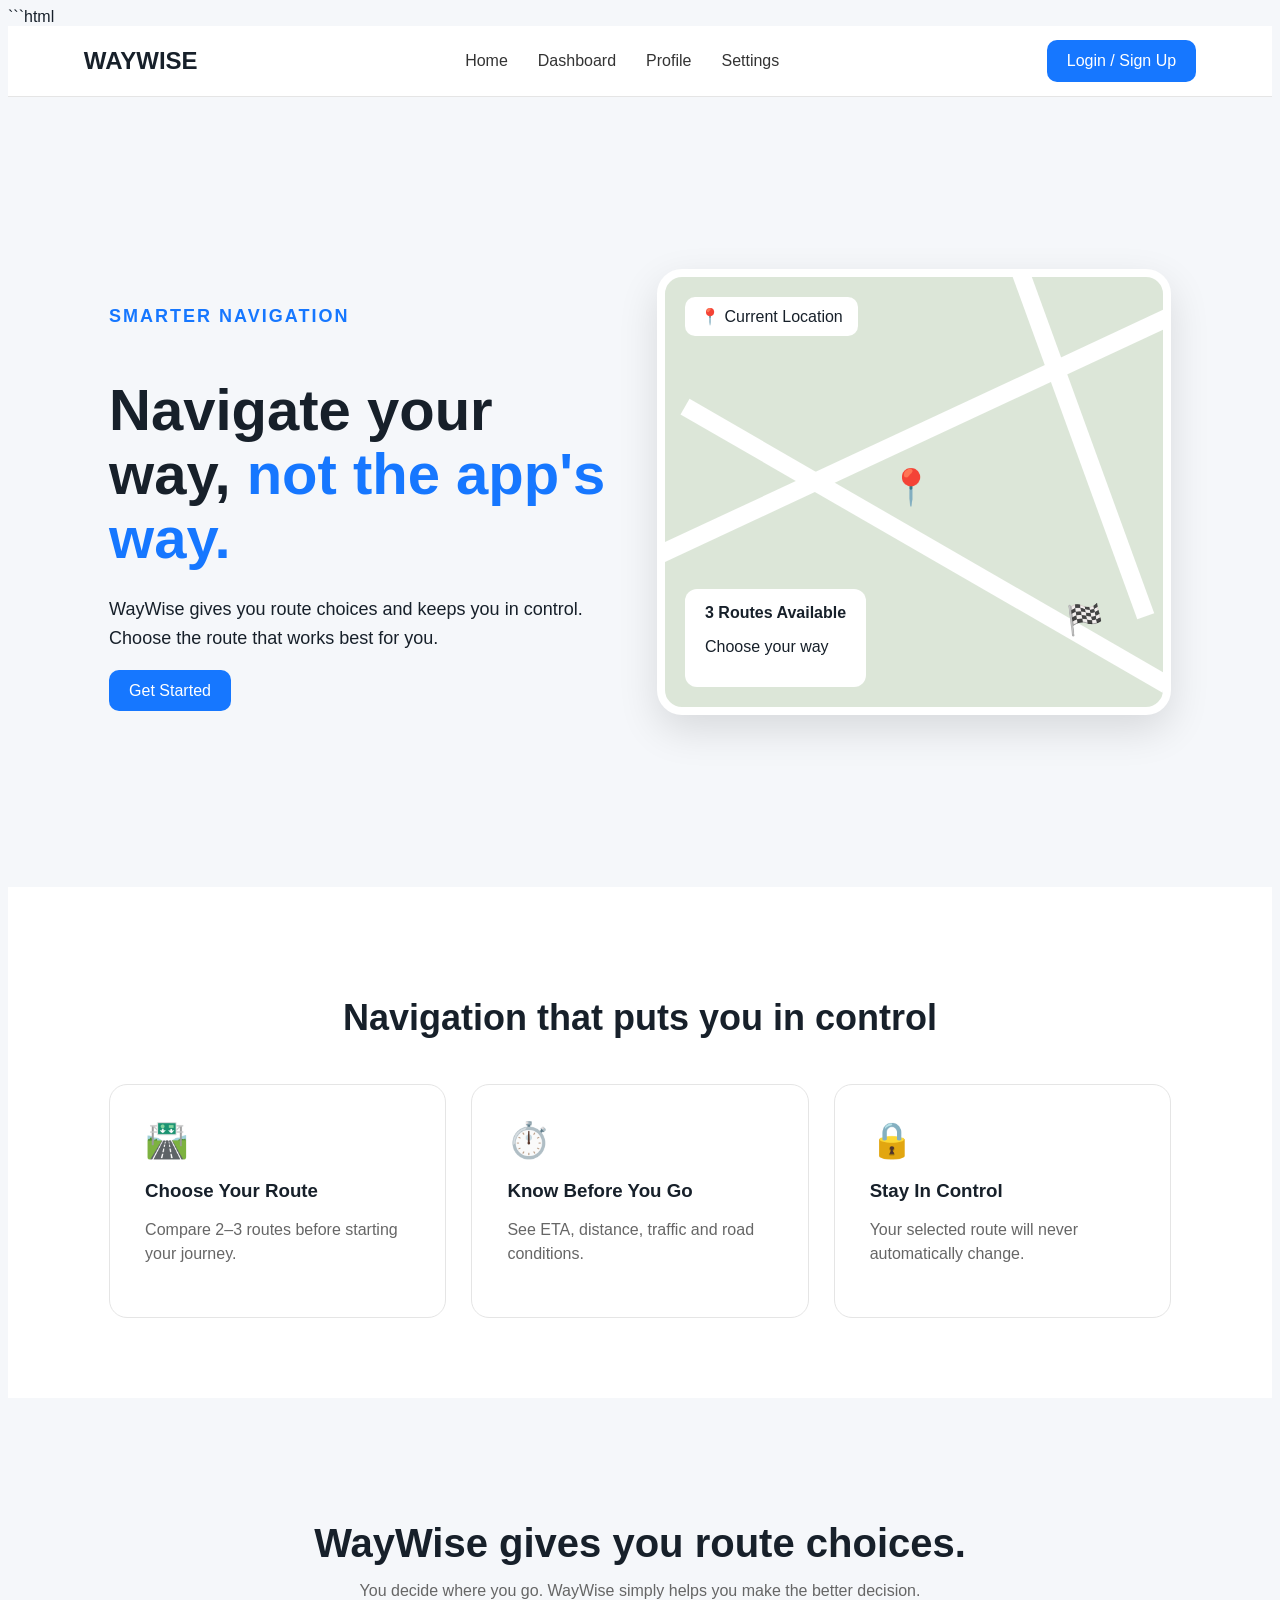
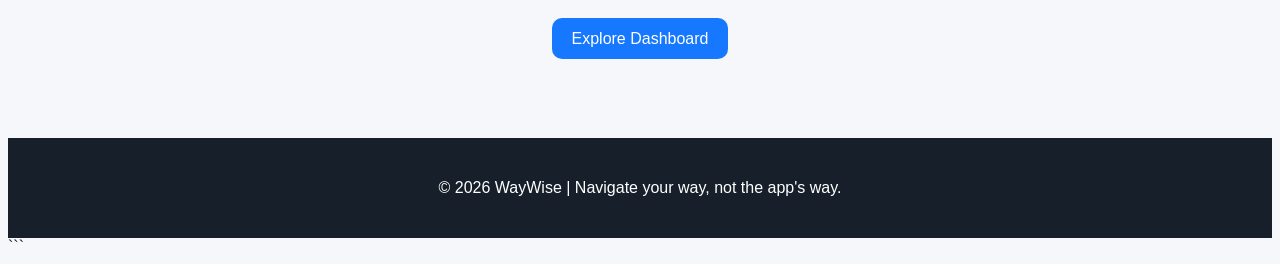
<file: index.html>
```html
<!DOCTYPE html>
<html>
<head>
    <title>WayWise - Home</title>

    <!-- Connect CSS file -->
    <link rel="stylesheet" href="style.css">
</head>

<body>

    <!-- Navigation Bar -->
    <nav>
        <div class="logo">WAYWISE</div>

        <div class="nav-links">
            <a href="index.html">Home</a>
            <a href="dashboard.html">Dashboard</a>
            <a href="profile.html">Profile</a>
            <a href="settings.html">Settings</a>
        </div>

        <a href="login.html" class="login-button">Login / Sign Up</a>
    </nav>


    <!-- Hero Section -->
    <section class="hero">

        <div class="hero-text">

            <p class="small-heading">SMARTER NAVIGATION</p>

            <h1>
                Navigate your way,
                <span>not the app's way.</span>
            </h1>

            <p>
                WayWise gives you route choices and keeps you in control.
                Choose the route that works best for you.
            </p>

            <a href="dashboard.html" class="main-button">
                Get Started
            </a>

        </div>


        <!-- Map Preview -->
        <div class="map-preview">

            <div class="map-label">📍 Current Location</div>

            <div class="road road-one"></div>
            <div class="road road-two"></div>
            <div class="road road-three"></div>

            <div class="location-marker">📍</div>

            <div class="destination-marker">🏁</div>

            <div class="map-card">
                <strong>3 Routes Available</strong>
                <p>Choose your way</p>
            </div>

        </div>

    </section>


    <!-- Benefits -->
    <section class="benefits">

        <h2>Navigation that puts you in control</h2>

        <div class="benefit-container">

            <div class="benefit-card">
                <div class="icon">🛣️</div>
                <h3>Choose Your Route</h3>
                <p>
                    Compare 2–3 routes before starting your journey.
                </p>
            </div>

            <div class="benefit-card">
                <div class="icon">⏱️</div>
                <h3>Know Before You Go</h3>
                <p>
                    See ETA, distance, traffic and road conditions.
                </p>
            </div>

            <div class="benefit-card">
                <div class="icon">🔒</div>
                <h3>Stay In Control</h3>
                <p>
                    Your selected route will never automatically change.
                </p>
            </div>

        </div>

    </section>


    <!-- Core Message -->
    <section class="message">

        <h2>WayWise gives you route choices.</h2>

        <p>
            You decide where you go.
            WayWise simply helps you make the better decision.
        </p>

        <a href="dashboard.html" class="main-button">
            Explore Dashboard
        </a>

    </section>


    <!-- Footer -->
    <footer>
        <p>© 2026 WayWise | Navigate your way, not the app's way.</p>
    </footer>

    <script src="script.js"></script>
    
</body>
</html>
```
</file>
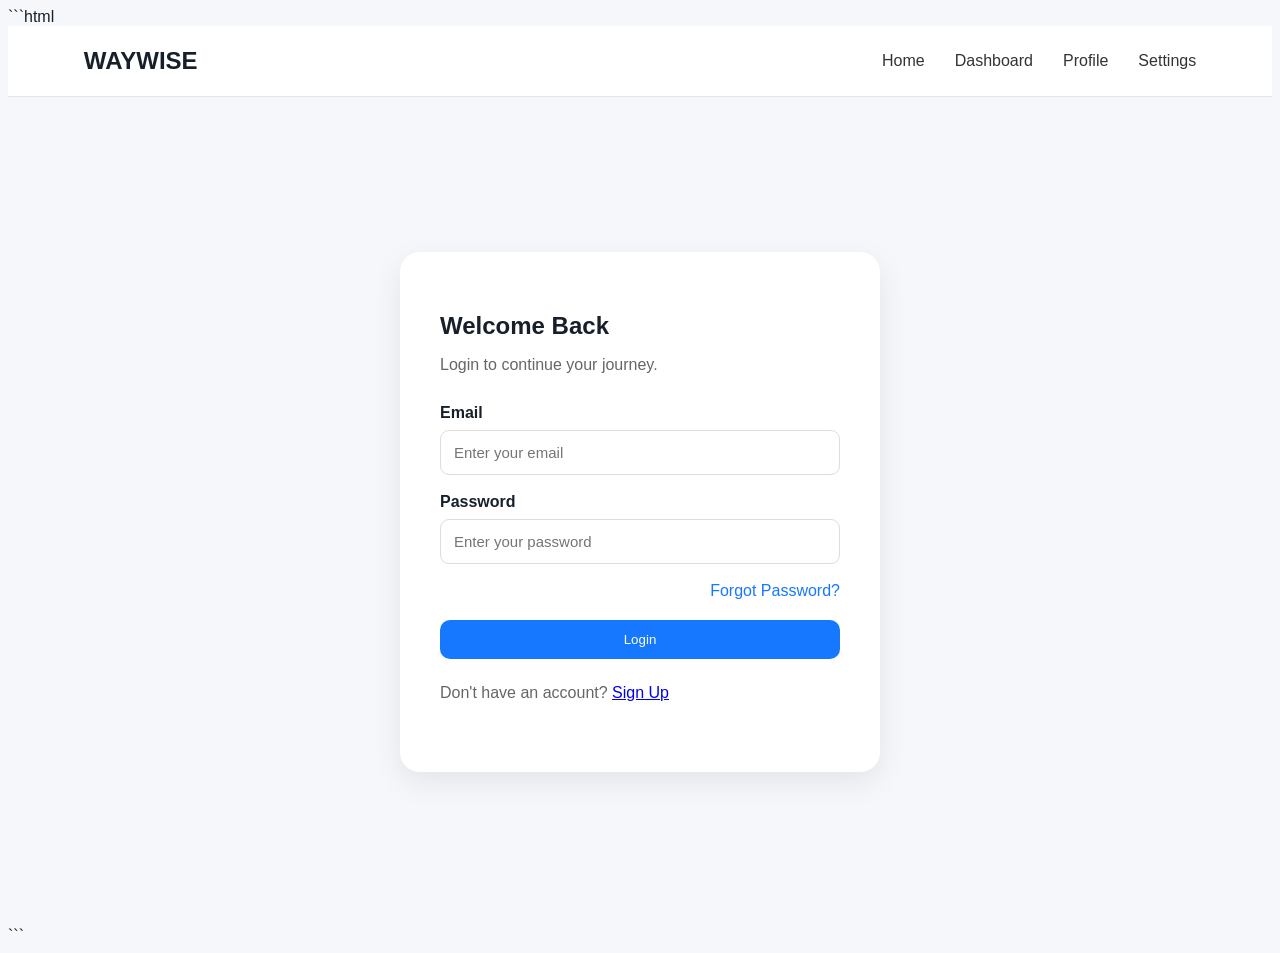
<file: login.html>
```html
<!DOCTYPE html>
<html>
<head>
    <title>WayWise - Login</title>
    <link rel="stylesheet" href="style.css">
</head>

<body>

    <nav>
        <div class="logo">WAYWISE</div>

        <div class="nav-links">
            <a href="index.html">Home</a>
            <a href="dashboard.html">Dashboard</a>
            <a href="profile.html">Profile</a>
            <a href="settings.html">Settings</a>
        </div>
    </nav>


    <section class="auth-section">

        <div class="auth-box">

            <h1>Welcome Back</h1>

            <p>Login to continue your journey.</p>

            <form>

                <label>Email</label>
                <input type="email" placeholder="Enter your email">

                <label>Password</label>
                <input type="password" placeholder="Enter your password">

                <a href="#" class="forgot">Forgot Password?</a>

                <button type="submit" class="main-button">
                    Login
                </button>

            </form>

            <p class="signup-text">
                Don't have an account?
                <a href="#">Sign Up</a>
            </p>

        </div>

    </section>

    <script src="script.js"></script>

</body>
</html>
```
</file>
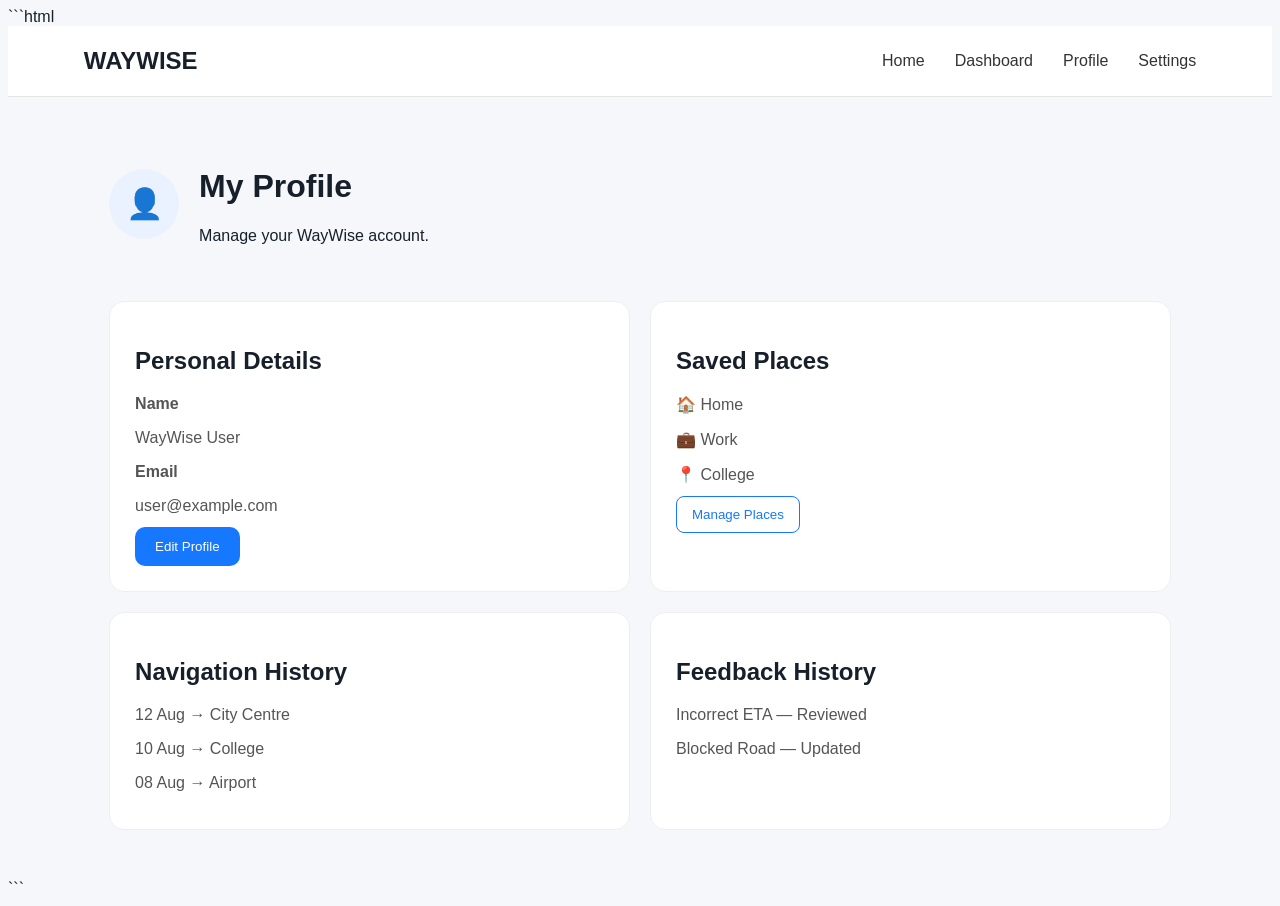
<file: profile.html>
```html
<!DOCTYPE html>
<html>
<head>
    <title>WayWise - Profile</title>
    <link rel="stylesheet" href="style.css">
</head>

<body>

    <nav>
        <div class="logo">WAYWISE</div>

        <div class="nav-links">
            <a href="index.html">Home</a>
            <a href="dashboard.html">Dashboard</a>
            <a href="profile.html">Profile</a>
            <a href="settings.html">Settings</a>
        </div>
    </nav>


    <main class="page">

        <div class="profile-header">

            <div class="avatar">👤</div>

            <div>
                <h1>My Profile</h1>
                <p>Manage your WayWise account.</p>
            </div>

        </div>


        <div class="profile-grid">

            <div class="profile-card">

                <h2>Personal Details</h2>

                <p><strong>Name</strong></p>
                <p>WayWise User</p>

                <p><strong>Email</strong></p>
                <p>user@example.com</p>

                <button class="main-button">
                    Edit Profile
                </button>

            </div>


            <div class="profile-card">

                <h2>Saved Places</h2>

                <p>🏠 Home</p>
                <p>💼 Work</p>
                <p>📍 College</p>

                <button class="outline-button">
                    Manage Places
                </button>

            </div>


            <div class="profile-card">

                <h2>Navigation History</h2>

                <p>12 Aug → City Centre</p>
                <p>10 Aug → College</p>
                <p>08 Aug → Airport</p>

            </div>


            <div class="profile-card">

                <h2>Feedback History</h2>

                <p>Incorrect ETA — Reviewed</p>
                <p>Blocked Road — Updated</p>

            </div>

        </div>

    </main>

    <script src="script.js"></script>
    
</body>
</html>
```
</file>
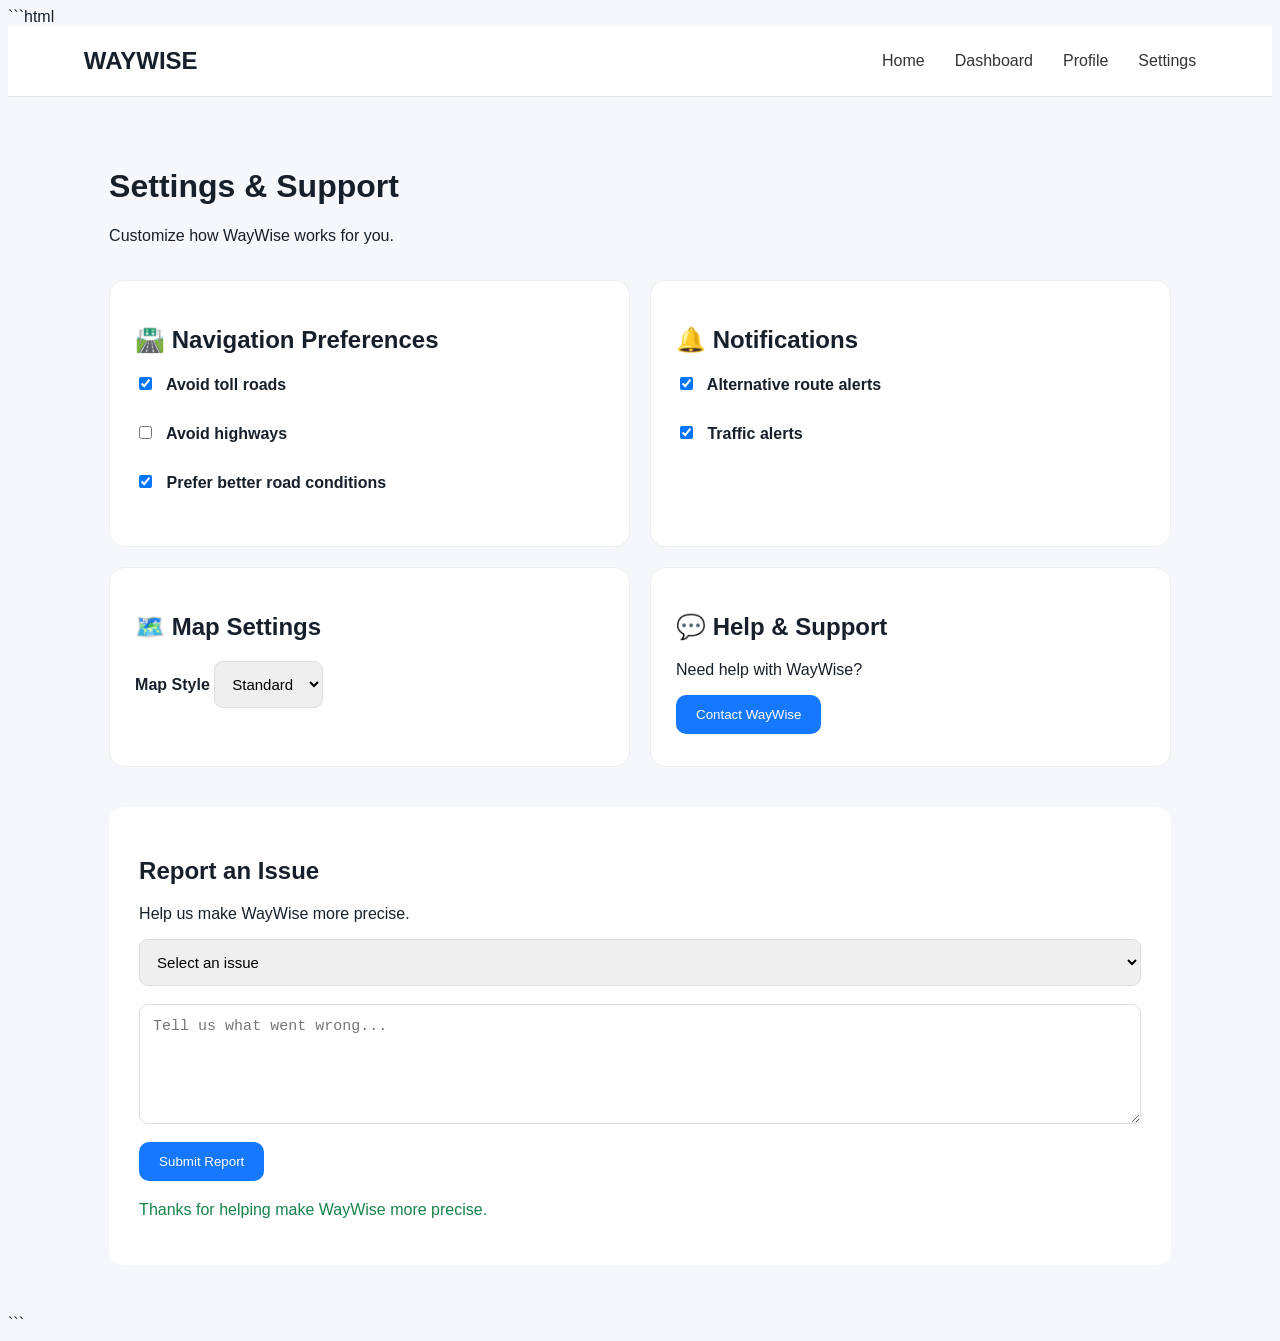
<file: settings.html>
```html
<!DOCTYPE html>
<html>
<head>
    <title>WayWise - Settings</title>
    <link rel="stylesheet" href="style.css">
</head>

<body>

    <nav>
        <div class="logo">WAYWISE</div>

        <div class="nav-links">
            <a href="index.html">Home</a>
            <a href="dashboard.html">Dashboard</a>
            <a href="profile.html">Profile</a>
            <a href="settings.html">Settings</a>
        </div>
    </nav>


    <main class="page">

        <h1>Settings & Support</h1>

        <p>Customize how WayWise works for you.</p>


        <div class="settings-container">

            <div class="setting-card">

                <h2>🛣️ Navigation Preferences</h2>

                <label>
                    <input type="checkbox" checked>
                    Avoid toll roads
                </label>

                <label>
                    <input type="checkbox">
                    Avoid highways
                </label>

                <label>
                    <input type="checkbox" checked>
                    Prefer better road conditions
                </label>

            </div>


            <div class="setting-card">

                <h2>🔔 Notifications</h2>

                <label>
                    <input type="checkbox" checked>
                    Alternative route alerts
                </label>

                <label>
                    <input type="checkbox" checked>
                    Traffic alerts
                </label>

            </div>


            <div class="setting-card">

                <h2>🗺️ Map Settings</h2>

                <label>
                    Map Style
                    <select>
                        <option>Standard</option>
                        <option>Satellite</option>
                        <option>Dark</option>
                    </select>
                </label>

            </div>


            <div class="setting-card">

                <h2>💬 Help & Support</h2>

                <p>Need help with WayWise?</p>

                <button class="main-button">
                    Contact WayWise
                </button>

            </div>

        </div>


        <!-- Feedback -->
        <section class="feedback">

            <h2>Report an Issue</h2>

            <p>
                Help us make WayWise more precise.
            </p>

            <select>
                <option>Select an issue</option>
                <option>Incorrect Route</option>
                <option>Traffic Information</option>
                <option>Blocked / Changed Road</option>
                <option>Incorrect Location</option>
                <option>Inaccurate ETA</option>
            </select>

            <textarea
                placeholder="Tell us what went wrong..."
            ></textarea>

            <button class="main-button">
                Submit Report
            </button>

            <p class="thanks">
                Thanks for helping make WayWise more precise.
            </p>

        </section>

    </main>

    <script src="script.js"></script>

</body>
</html>
```
</file>
<file: style.css>
```css
/* =========================
   BASIC SETTINGS
========================= */

* {
    box-sizing: border-box;
    margin: 0;
    padding: 0;
}

body {
    font-family: Arial, sans-serif;
    background: #f5f7fa;
    color: #17202a;
}


/* =========================
   NAVIGATION BAR
========================= */

nav {
    height: 70px;
    background: white;

    display: flex;
    align-items: center;
    justify-content: space-between;

    padding: 0 6%;

    border-bottom: 1px solid #e5e5e5;
}

.logo {
    font-size: 24px;
    font-weight: bold;
}

.nav-links {
    display: flex;
    gap: 30px;
}

.nav-links a {
    text-decoration: none;
    color: #333;
    font-weight: 500;
}

.nav-links a:hover {
    color: #1677ff;
}

.login-button,
.main-button {
    background: #1677ff;
    color: white;

    padding: 12px 20px;

    border-radius: 10px;

    text-decoration: none;

    border: none;

    cursor: pointer;
}

.login-button:hover,
.main-button:hover {
    background: #0d5dcc;
}


/* =========================
   HOME HERO
========================= */

.hero {
    min-height: 650px;

    display: flex;
    align-items: center;
    justify-content: space-between;

    gap: 50px;

    padding: 70px 8%;
}

.hero-text {
    width: 50%;
}

.small-heading {
    color: #1677ff;
    font-weight: bold;
    letter-spacing: 2px;
    margin-bottom: 15px;
}

.hero h1 {
    font-size: 58px;
    line-height: 1.1;
    margin-bottom: 25px;
}

.hero h1 span {
    color: #1677ff;
}

.hero-text p {
    font-size: 18px;
    line-height: 1.6;
    margin-bottom: 30px;
}


/* =========================
   MAP PREVIEW
========================= */

.map-preview {
    width: 50%;
    height: 430px;

    background: #dce6d8;

    border-radius: 25px;

    position: relative;

    overflow: hidden;

    border: 8px solid white;

    box-shadow: 0 15px 40px rgba(0,0,0,0.12);
}

.road {
    position: absolute;

    background: white;

    height: 18px;

    transform: rotate(-25deg);

    width: 120%;
}

.road-one {
    top: 150px;
    left: -50px;
}

.road-two {
    top: 270px;
    left: -20px;

    transform: rotate(30deg);
}

.road-three {
    top: 50px;
    left: 80px;

    transform: rotate(70deg);
}

.location-marker {
    position: absolute;

    top: 190px;
    left: 45%;

    font-size: 35px;
}

.destination-marker {
    position: absolute;

    right: 60px;
    bottom: 70px;

    font-size: 30px;
}

.map-label {
    position: absolute;

    top: 20px;
    left: 20px;

    background: white;

    padding: 10px 15px;

    border-radius: 10px;

    z-index: 2;
}

.map-card {
    position: absolute;

    bottom: 20px;
    left: 20px;

    background: white;

    padding: 15px 20px;

    border-radius: 12px;

    z-index: 2;
}


/* =========================
   BENEFITS
========================= */

.benefits {
    background: white;

    padding: 80px 8%;

    text-align: center;
}

.benefits h2 {
    font-size: 36px;
    margin-bottom: 45px;
}

.benefit-container {
    display: flex;
    gap: 25px;
}

.benefit-card {
    flex: 1;

    padding: 35px;

    border: 1px solid #e5e5e5;

    border-radius: 18px;

    text-align: left;
}

.icon {
    font-size: 35px;
    margin-bottom: 15px;
}

.benefit-card h3 {
    margin-bottom: 10px;
}

.benefit-card p {
    color: #666;
    line-height: 1.5;
}


/* =========================
   MESSAGE
========================= */

.message {
    text-align: center;

    padding: 90px 20px;
}

.message h2 {
    font-size: 40px;
    margin-bottom: 15px;
}

.message p {
    margin-bottom: 30px;
    color: #666;
}


/* =========================
   LOGIN
========================= */

.auth-section {
    min-height: calc(100vh - 70px);

    display: flex;

    justify-content: center;
    align-items: center;
}

.auth-box {
    background: white;

    width: 400px;

    padding: 40px;

    border-radius: 20px;

    box-shadow: 0 10px 30px rgba(0,0,0,0.08);
}

.auth-box h1 {
    margin-bottom: 10px;
}

.auth-box > p {
    color: #666;
    margin-bottom: 30px;
}

form {
    display: flex;
    flex-direction: column;
}

label {
    margin-bottom: 8px;
    font-weight: bold;
}

input,
select,
textarea {
    padding: 13px;

    border: 1px solid #ddd;

    border-radius: 9px;

    margin-bottom: 18px;

    font-size: 15px;
}

form .main-button {
    margin-top: 10px;
}

.forgot {
    text-align: right;

    margin-bottom: 10px;

    color: #1677ff;

    text-decoration: none;
}

.signup-text {
    margin-top: 25px;
}


/* =========================
   DASHBOARD
========================= */

.dashboard {
    display: flex;

    height: calc(100vh - 70px);
}


/* LEFT PANEL */

.side-panel {
    width: 360px;

    background: white;

    padding: 25px;

    overflow-y: auto;
}

.side-panel h2 {
    margin-bottom: 20px;
}

.side-panel input {
    width: 100%;
}

.current-location {
    padding: 15px;

    background: #f1f6ff;

    border-radius: 10px;

    margin-bottom: 25px;
}

.current-location small {
    display: block;

    color: #777;

    margin-top: 5px;
}

.side-panel h3 {
    margin: 20px 0 12px;
}

.place {
    padding: 12px;

    border-bottom: 1px solid #eee;
}


/* ROUTES */

.route-card {
    display: flex;

    justify-content: space-between;

    padding: 18px;

    border: 1px solid #ddd;

    border-radius: 12px;

    margin-bottom: 10px;

    cursor: pointer;
}

.route-card:hover {
    border-color: #1677ff;
}

.route-card.selected {
    border: 2px solid #1677ff;

    background: #f1f6ff;
}

.route-card p {
    color: #777;

    margin-top: 5px;
}


/* MAP */

.dashboard-map {
    flex: 1;

    background: #dce6d8;

    position: relative;

    overflow: hidden;
}

.map-road {
    position: absolute;

    background: white;

    height: 20px;

    width: 110%;

    transform: rotate(-20deg);
}

.r1 {
    top: 35%;
    left: -50px;
}

.r2 {
    top: 55%;
    left: -50px;

    transform: rotate(30deg);
}

.r3 {
    top: 70%;
    left: 100px;

    transform: rotate(-5deg);
}

.current-marker {
    position: absolute;

    top: 45%;
    left: 40%;

    font-size: 40px;
}

.destination {
    position: absolute;

    top: 25%;
    right: 25%;

    font-size: 35px;
}


/* NAVIGATION CARD */

.navigation-card {
    position: absolute;

    top: 20px;
    left: 20px;

    background: white;

    padding: 20px;

    border-radius: 15px;

    width: 280px;

    box-shadow: 0 8px 20px rgba(0,0,0,0.12);
}

.navigation-card p:first-child {
    color: #1677ff;

    font-size: 12px;

    font-weight: bold;
}


/* TRIP CARD */

.trip-card {
    position: absolute;

    bottom: 25px;
    left: 25px;
    right: 25px;

    background: white;

    padding: 20px;

    border-radius: 15px;

    display: flex;

    justify-content: space-around;

    box-shadow: 0 8px 20px rgba(0,0,0,0.12);
}

.trip-card div {
    text-align: center;
}

.trip-card small {
    display: block;

    color: #777;

    margin-top: 5px;
}


/* ALTERNATIVE ROUTE */

.alternative {
    position: absolute;

    top: 20px;
    right: 20px;

    width: 300px;

    background: white;

    padding: 20px;

    border-radius: 15px;

    box-shadow: 0 8px 20px rgba(0,0,0,0.12);
}

.alternative p {
    color: #666;

    margin: 10px 0;
}

.alternative button {
    padding: 9px;

    border-radius: 8px;

    border: 1px solid #ddd;

    background: white;

    cursor: pointer;
}


/* =========================
   PROFILE
========================= */

.page {
    padding: 50px 8%;
}

.profile-header {
    display: flex;

    align-items: center;

    gap: 20px;

    margin-bottom: 40px;
}

.avatar {
    width: 70px;
    height: 70px;

    background: #eaf2ff;

    border-radius: 50%;

    display: flex;

    align-items: center;

    justify-content: center;

    font-size: 30px;
}

.profile-grid {
    display: grid;

    grid-template-columns: 1fr 1fr;

    gap: 20px;
}

.profile-card {
    background: white;

    padding: 25px;

    border-radius: 15px;

    border: 1px solid #eee;
}

.profile-card h2 {
    margin-bottom: 20px;
}

.profile-card p {
    margin-bottom: 12px;

    color: #555;
}

.outline-button {
    padding: 10px 15px;

    border: 1px solid #1677ff;

    background: white;

    color: #1677ff;

    border-radius: 8px;
}


/* =========================
   SETTINGS
========================= */

.settings-container {
    display: grid;

    grid-template-columns: 1fr 1fr;

    gap: 20px;

    margin-top: 35px;
}

.setting-card {
    background: white;

    padding: 25px;

    border-radius: 15px;

    border: 1px solid #eee;
}

.setting-card h2 {
    margin-bottom: 20px;
}

.setting-card label {
    display: block;

    margin-bottom: 15px;
}

.setting-card input {
    margin-right: 10px;
}


/* FEEDBACK */

.feedback {
    margin-top: 40px;

    background: white;

    padding: 30px;

    border-radius: 15px;
}

.feedback select,
.feedback textarea {
    width: 100%;
}

.feedback textarea {
    height: 120px;

    resize: vertical;
}

.thanks {
    margin-top: 20px;

    color: #16834b;
}


/* =========================
   FOOTER
========================= */

footer {
    text-align: center;

    padding: 25px;

    background: #17202a;

    color: white;
}


/* =========================
   MOBILE NAVIGATION
========================= */

.mobile-nav {
    display: none;
}


/* =========================
   RESPONSIVE DESIGN
========================= */

@media (max-width: 900px) {

    .nav-links {
        gap: 12px;
    }

    .hero {
        flex-direction: column;

        text-align: center;
    }

    .hero-text,
    .map-preview {
        width: 100%;
    }

    .hero h1 {
        font-size: 45px;
    }

    .benefit-container {
        flex-direction: column;
    }

    .dashboard {
        height: auto;
    }

    .side-panel {
        width: 300px;
    }

    .alternative {
        width: 250px;
    }

}


@media (max-width: 650px) {

    /* Hide desktop links */

    .nav-links {
        display: none;
    }

    nav {
        padding: 0 20px;
    }

    .login-button {
        display: none;
    }


    /* HOME */

    .hero {
        padding: 45px 20px;
    }

    .hero h1 {
        font-size: 38px;
    }

    .hero-text p {
        font-size: 16px;
    }

    .map-preview {
        height: 330px;
    }


    /* PROFILE */

    .profile-grid {
        grid-template-columns: 1fr;
    }


    /* SETTINGS */

    .settings-container {
        grid-template-columns: 1fr;
    }


    /* DASHBOARD */

    .dashboard {
        flex-direction: column;

        height: auto;
    }

    .side-panel {
        width: 100%;

        order: 2;
    }

    .dashboard-map {
        height: 600px;

        order: 1;
    }

    .alternative {
        top: auto;

        bottom: 130px;

        left: 20px;

        right: 20px;

        width: auto;
    }

    .trip-card {
        bottom: 20px;

        left: 10px;

        right: 10px;
    }


    /* MOBILE NAV */

    .mobile-nav {
        position: fixed;

        display: flex;

        bottom: 0;
        left: 0;
        right: 0;

        height: 65px;

        background: white;

        border-top: 1px solid #ddd;

        justify-content: space-around;

        align-items: center;

        z-index: 100;
    }

    .mobile-nav a {
        text-decoration: none;

        color: #333;

        text-align: center;

        font-size: 20px;
    }

    .mobile-nav span {
        display: block;

        font-size: 11px;

        margin-top: 3px;
    }


    /* AUTH */

    .auth-box {
        width: 90%;

        padding: 25px;
    }

    .page {
        padding: 35px 20px;
    }

}
```
.dashboard-map {
    width: 100%;
    height: 600px;
}

#map {
    width: 100%;
    height: 100%;
    border-radius: 20px;
}
#searchButton {
    width: 100%;
    padding: 12px;
    margin-top: 5px;
    border: none;
    border-radius: 10px;
    background: #1677ff;
    color: white;
    font-size: 15px;
    cursor: pointer;
}

#searchButton:hover {
    background: #0f5dcc;
}
</file>
